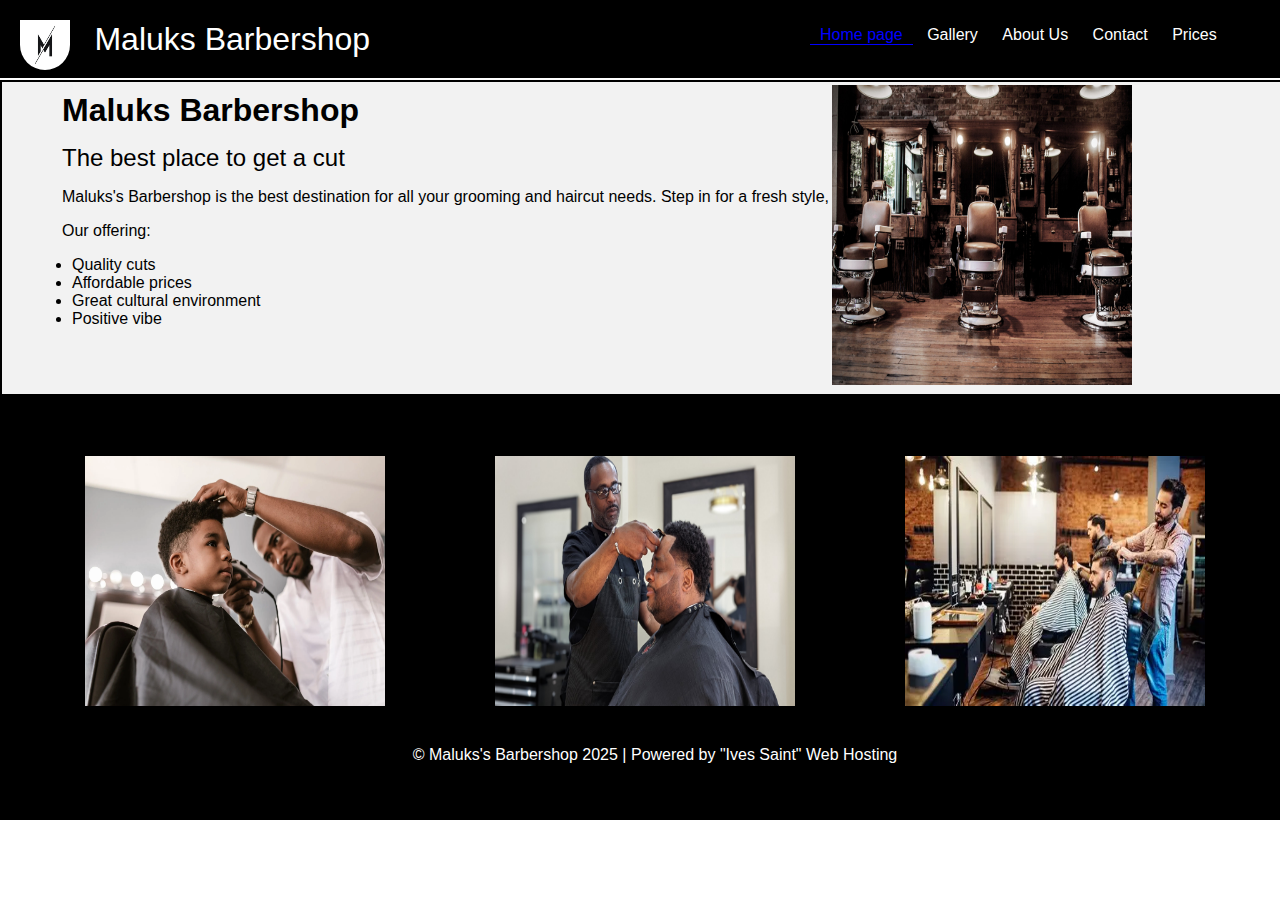
<file: maluks's_barbershop/index.html>
<!DOCTYPE html>
<html lang="en">
<head>
    <!-- Title of the web page -->
    <title>Maluks barber</title>
<link rel="stylesheet" href="styles.css">
</head>
    <body>

        <div id="group">
<!--header containing all the links for the top level navigation-->
            <header>
<!-- Logo -->
                <img src="images/logo-1.jpg" id="logo">
                <h class="title">Maluks Barbershop</h>
<!--Navigation bar-->
                <nav id="topNav">
                    <ul>
                        <li class="activePage"><a>Home page</a></li>
                        <li><a href="gallery.html">Gallery</a></li>
                        <li><a href="about.html">About Us</a></li>
                        <li><a href="contact.html">Contact</a></li>
                        <li><a href="prices.html">Prices</a></li>
                    </ul>
                </nav>
            </header>
<!-- Main contains majority of the pages content -->
            <main id="home">
      <!-- Dynamic content will be injected here -->
    </main>

    <footer>
      <div id="footerImages"></div>
      <p id="footerBottom">
        &copy; Maluks's Barbershop 2025 | Powered by "Ives Saint" Web Hosting
      </p>
    </footer>
  </div>

  <script>
    // --- Dynamic homepage content ---
    const homeContent = {
      title: "Maluks Barbershop",
      subtitle: "The best place to get a cut",
      heroImage: "images/barb1.jpg",
      description:
        "Maluks's Barbershop is the best destination for all your grooming and haircut needs. Step in for a fresh style, great atmosphere, and affordable prices.",
      offerings: [
        "Quality cuts",
        "Affordable prices",
        "Great cultural environment",
        "Positive vibe",
      ],
      footerImages: [
        "images/barb2.png",
        "images/barb3.png",
        "images/barb4.webp",
      ],
    };

    // Get the main container
    const homeSection = document.getElementById("home");

    // Build the dynamic HTML content
    const homeHTML = `
      <h1>${homeContent.title}</h1>
      <h2>${homeContent.subtitle}</h2>
      <img src="${homeContent.heroImage}" id="homeBarb" alt="Barbershop Hero">
      <p>${homeContent.description}</p>
      <p>Our offering:</p>
      <ul id="points">
        ${homeContent.offerings.map((item) => `<li>${item}</li>`).join("")}
      </ul>
    `;

    // Inject content into the DOM
    homeSection.innerHTML = homeHTML;

    // Dynamically load footer images
    const footerContainer = document.getElementById("footerImages");
    homeContent.footerImages.forEach((src) => {
      const img = document.createElement("img");
      img.src = src;
      img.classList.add("barb");
      img.alt = "Barbershop style";
      footerContainer.appendChild(img);
    });
  </script>

        </div>
    </body>
</html>
</file>
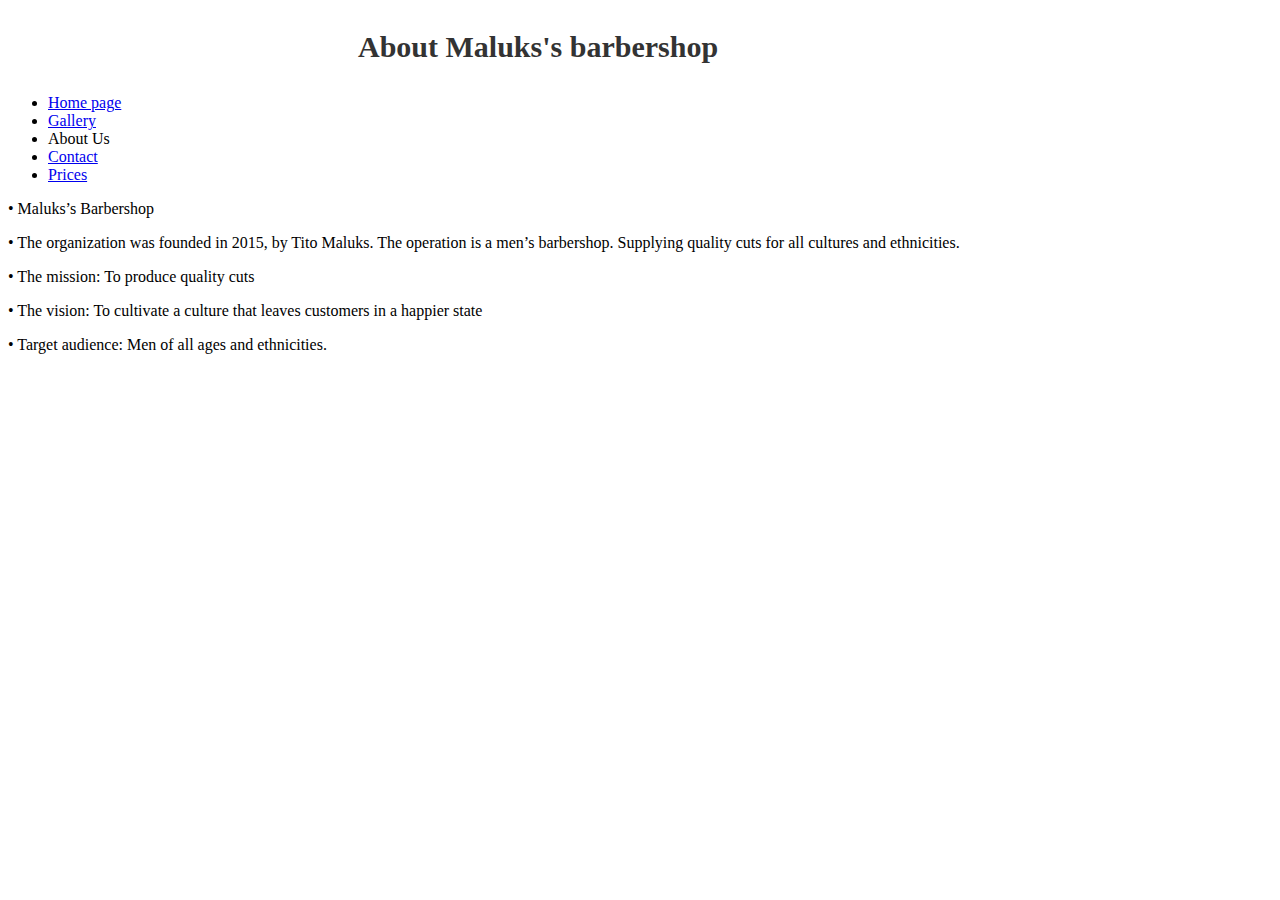
<file: maluks's_barbershop/about.html>
<!DOCTYPE html>
<html lang="en">
<head>
    <meta charset="UTF-8">
    <meta name="viewport" content="width=device-width, initial-scale=1.0">
    <title>About</title>
</head>
<style>
    .title {
        font-size: 30px;
        font-weight: bold;
        margin-left: 350px;
        color: #333;
    }
</style>
<body>
   <header>
       <p class="title">About Maluks's barbershop</p>
         <nav>
                <ul>
                    <li><a href="index.html">Home page</a></li>
                    <li><a href="gallery.html">Gallery</a></li>
                    <li><a>About Us</a></li>
                    <li><a href="contact.html">Contact</a></li>
                    <li><a href="prices.html">Prices</a></li>
                </ul>
            </nav>
    </header> 
     
        <p>• Maluks’s Barbershop</p>
        <p>• The organization was founded in 2015, by Tito Maluks. The operation is a men’s
        barbershop. Supplying quality cuts for all cultures and ethnicities.</p>
        <p>• The mission: To produce quality cuts</p>
        <p>• The vision: To cultivate a culture that leaves customers in a happier state</p>
        • Target audience: Men of all ages and ethnicities.
</p>
</body>
</html>
</file>
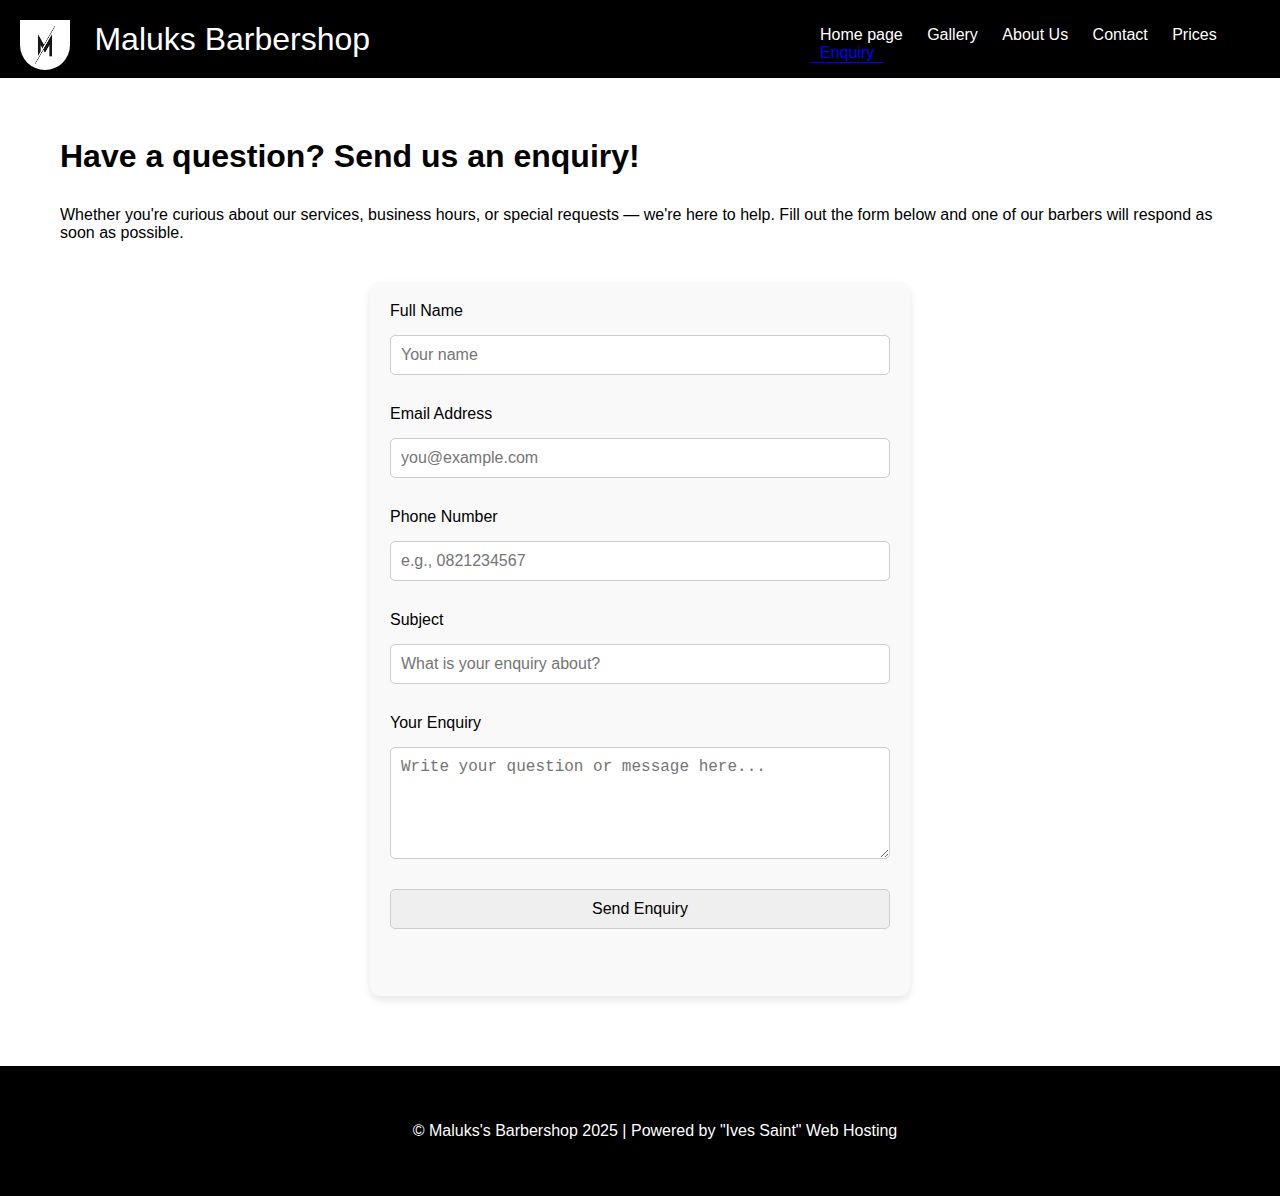
<file: maluks's_barbershop/enquiry.html>
<!DOCTYPE html>
<html lang="en">
<head>
  <meta charset="UTF-8" />
  <meta name="viewport" content="width=device-width, initial-scale=1.0" />
  <title>Enquire | Maluks Barbershop | Ask About Our Services</title>
  <meta name="description" content="Have a question about Maluks Barbershop? Submit an enquiry about our services, products, or barbering experience. We’ll get back to you as soon as possible." />
  <meta name="keywords" content="Maluks Barbershop enquiry, barber questions, haircut information, barbershop enquiries, Maluks Barbershop services, grooming advice" />
  <meta name="author" content="Maluks Barbershop" />
  <link rel="stylesheet" href="styles.css" />
</head>
<body>
  <div id="group">
    <!-- Header -->
    <header>
      <img src="images/logo-1.jpg" id="logo" alt="Maluks Barbershop Logo" />
      <h class="title">Maluks Barbershop</h>
      <nav id="topNav">
        <ul>
          <li><a href="index.html">Home page</a></li>
          <li><a href="gallery.html">Gallery</a></li>
          <li><a href="about.html">About Us</a></li>
          <li><a href="contact.html">Contact</a></li>
          <li><a href="prices.html">Prices</a></li>
          <li class="activePage"><a>Enquiry</a></li>
        </ul>
      </nav>
    </header>

    <!-- Main Section -->
    <main>
      <h1 id="heading3">Have a question? Send us an enquiry!</h1>
      <p>
        Whether you're curious about our services, business hours, or special requests — we're here to help.
        Fill out the form below and one of our barbers will respond as soon as possible.
      </p>

      <form id="enquiryForm">
        <label for="name">Full Name</label>
        <input type="text" id="name" name="name" placeholder="Your name" required />
        <div class="error" id="nameError"></div>

        <label for="email">Email Address</label>
        <input type="email" id="email" name="email" placeholder="you@example.com" required />
        <div class="error" id="emailError"></div>

        <label for="phone">Phone Number</label>
        <input type="tel" id="phone" name="phone" placeholder="e.g., 0821234567" required />
        <div class="error" id="phoneError"></div>

        <label for="subject">Subject</label>
        <input type="text" id="subject" name="subject" placeholder="What is your enquiry about?" required />
        <div class="error" id="subjectError"></div>

        <label for="message">Your Enquiry</label>
        <textarea id="message" name="message" rows="5" placeholder="Write your question or message here..." required></textarea>
        <div class="error" id="messageError"></div>

        <button type="submit">Send Enquiry</button>
        <p class="success" id="successMsg"></p>
      </form>
    </main>

    <!-- Footer -->
    <footer>
      <p id="footerBottom">
        &copy; Maluks's Barbershop 2025 | Powered by "Ives Saint" Web Hosting
      </p>
    </footer>
  </div>

  <script>
  const form = document.getElementById("enquiryForm");
  const successMsg = document.getElementById("successMsg");

  form.addEventListener("submit", (e) => {
    e.preventDefault();

    // Reset previous messages
    document.querySelectorAll(".error").forEach((el) => (el.textContent = ""));
    successMsg.textContent = "";
    successMsg.style.color = "green";

    const name = form.name.value.trim();
    const email = form.email.value.trim();
    const phone = form.phone.value.trim();
    const subject = form.subject.value.trim();
    const message = form.message.value.trim();
    let isValid = true;
    let firstInvalidEl = null;

    // Validate name
    if (name.length < 2) {
      document.getElementById("nameError").textContent = "Please enter a valid name.";
      isValid = false;
      firstInvalidEl = firstInvalidEl || form.name;
    }

    // Validate email
    const emailRegex = /^[^\s@]+@[^\s@]+\.[^\s@]+$/;
    if (!emailRegex.test(email)) {
      document.getElementById("emailError").textContent = "Please enter a valid email address.";
      isValid = false;
      firstInvalidEl = firstInvalidEl || form.email;
    }

    // Validate phone
    const phoneRegex = /^\d{10}$/;
    if (!phoneRegex.test(phone)) {
      document.getElementById("phoneError").textContent = "Please enter a 10-digit phone number (e.g. 0821234567).";
      isValid = false;
      firstInvalidEl = firstInvalidEl || form.phone;
    }

    // Validate subject
    if (subject.length < 3) {
      document.getElementById("subjectError").textContent = "Please enter a subject for your enquiry.";
      isValid = false;
      firstInvalidEl = firstInvalidEl || form.subject;
    }

    if (message.length < 10) {
      document.getElementById("messageError").textContent = "Please provide more details in your enquiry.";
      isValid = false;
      firstInvalidEl = firstInvalidEl || form.message;
    }

    if (!isValid) {
      if (firstInvalidEl) firstInvalidEl.focus();
      return;
    }

    // Success message
    successMsg.textContent = "Thank you! Your enquiry has been sent successfully.";
    form.reset();

    successMsg.style.opacity = "1";
    setTimeout(() => {
      successMsg.style.transition = "opacity 1s";
      successMsg.style.opacity = "0";
    }, 4000);
  });
</script>

</body>
</html>
</file>
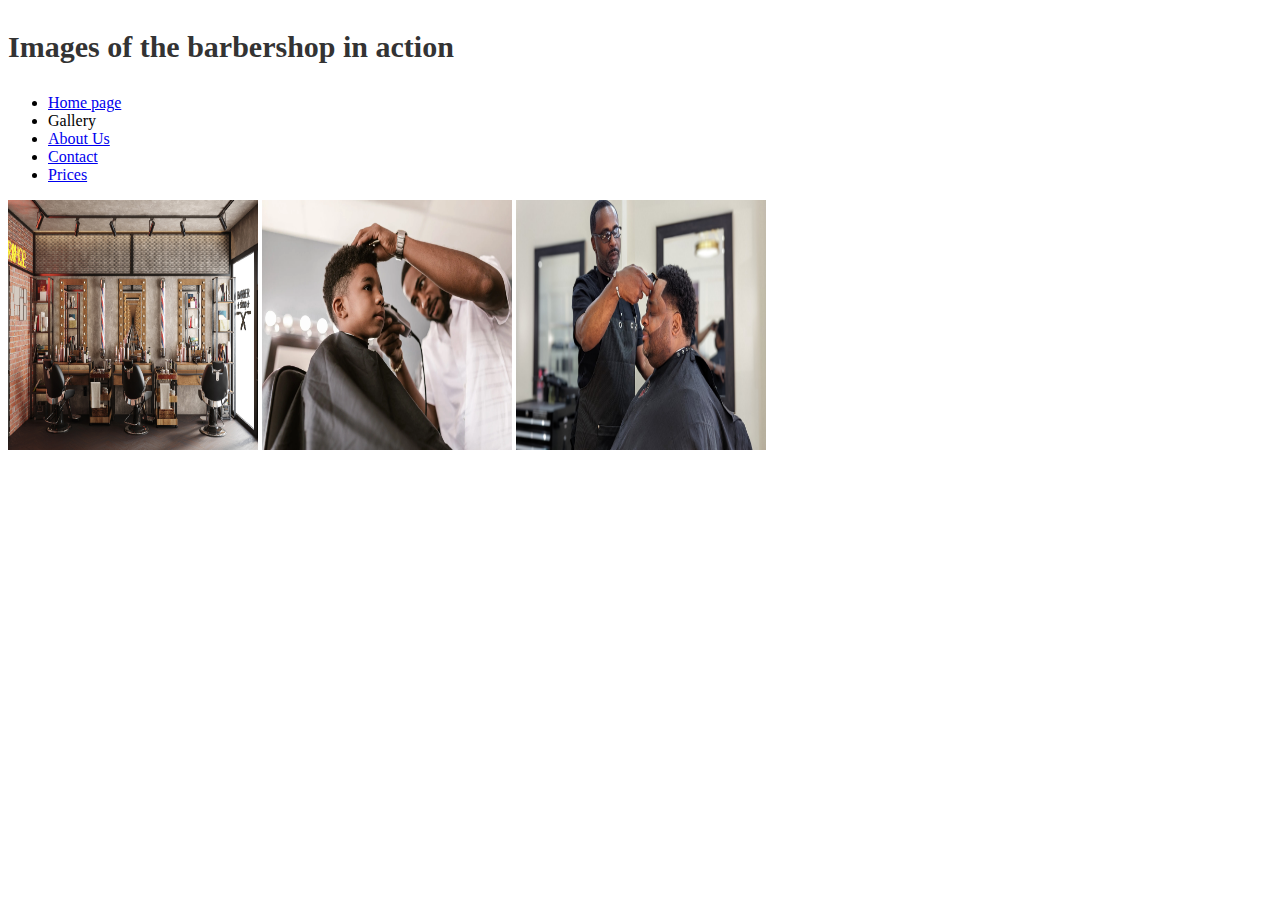
<file: maluks's_barbershop/gallery.html>
<!DOCTYPE html>
<html lang="en">
<head>
    <meta charset="UTF-8">
    <meta name="viewport" content="width=device-width, initial-scale=1.0">
    <title>Gallery</title>
</head>
<style>
.barb1 {
    width: 250px;
    height: 250px;
}
.title {
        font-size: 30px;
        font-weight: bold;
        margin-left: auto;
        color: #333;
}
</style>
<body>
    <header>
    <p class="title">Images of the barbershop in action</p>
    
         <nav>
                <ul>
                    <li><a href="index.html">Home page</a></li>
                    <li><a>Gallery</a></li>
                    <li><a href="about.html">About Us</a></li>
                    <li><a href="contact.html">Contact</a></li>
                    <li><a href="prices.html">Prices</a></li>
                </ul>
            </nav>
    </header>
    <img src="images/barb1.png" class="barb1">
    <img src="images/barb2.png" class="barb1">
    <img src="images/barb3.png" class="barb1">
</body>
</html>
</file>
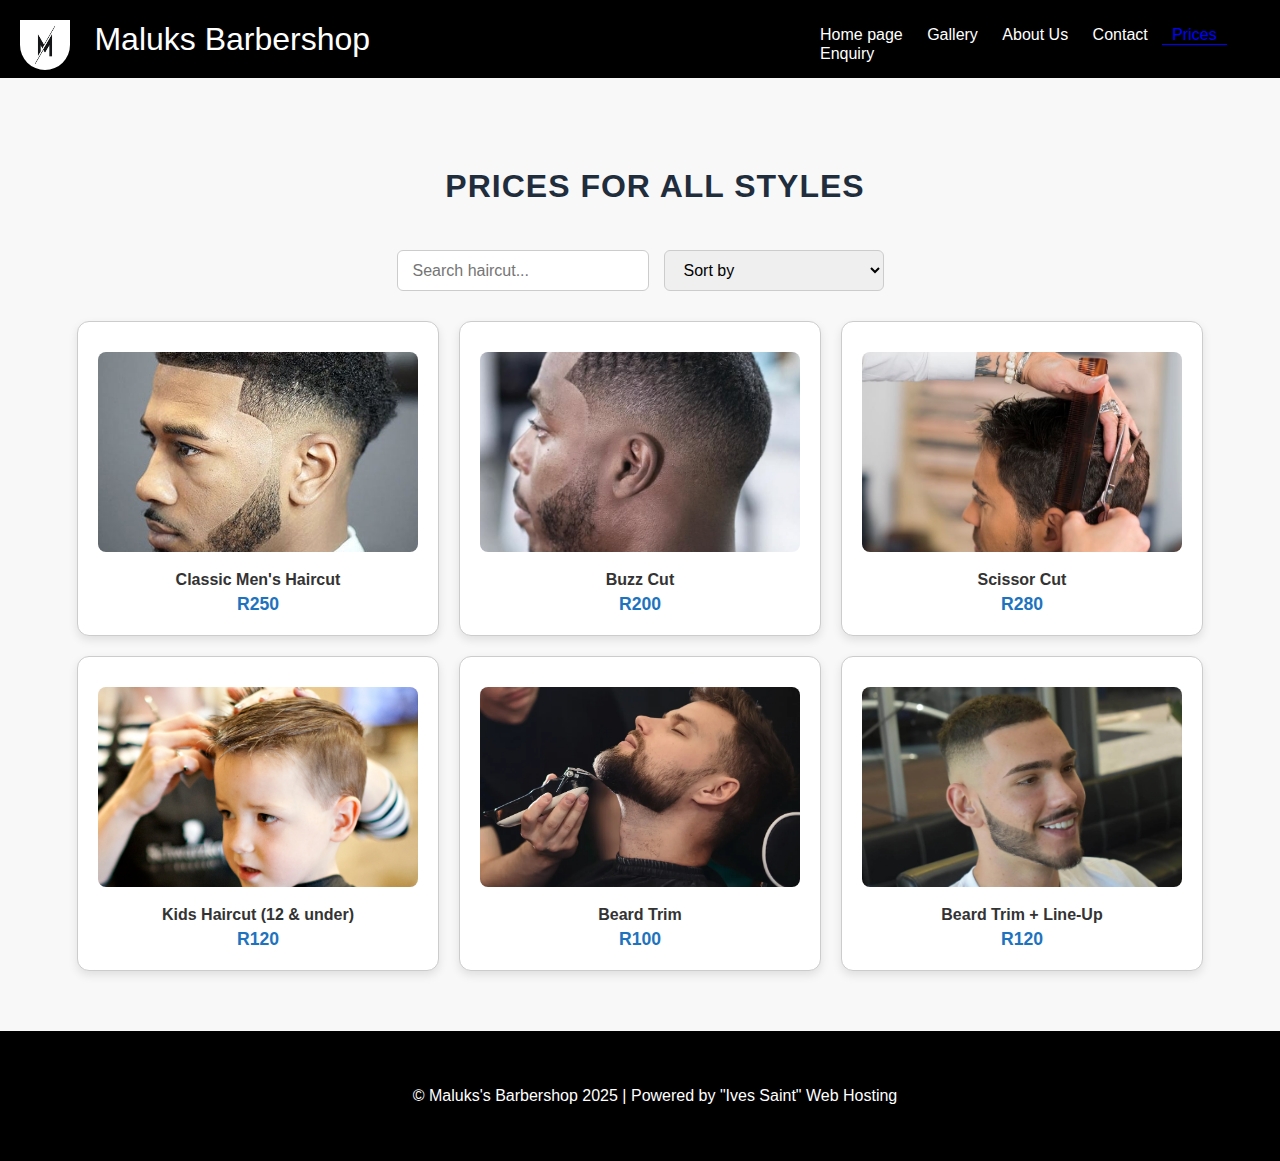
<file: maluks's_barbershop/prices.html>
<!DOCTYPE html>
<html lang="en">
<head>
    <meta charset="UTF-8">
    <meta name="viewport" content="width=device-width, initial-scale=1.0">
    <title>Prices | Maluks Barbershop – Affordable Haircuts & Grooming in South Africa</title>
    <meta name="description" content="Check out Maluks Barbershop’s affordable prices for haircuts, beard trims, and kids’ styles. Quality grooming at great rates for everyone.">
    <meta name="keywords" content="barbershop prices, haircut cost, beard trim price, affordable barbershop, kids haircut, Maluks Barbershop South Africa">
    <meta name="author" content="Maluks Barbershop" />
    <link rel="stylesheet" href="styles.css">
</head>
    <body>
        <div id="group">
            <header>
                <img src="images/logo-1.jpg" id="logo">
                <h class="title">Maluks Barbershop</h>
                <nav id="topNav">
                    <ul>
                        <li><a href="index.html">Home page</a></li>
                        <li><a href="gallery.html">Gallery</a></li>
                        <li><a href="about.html">About Us</a></li>
                        <li><a href="contact.html">Contact</a></li>
                        <li class="activePage"><a>Prices</a></li>
                        <li><a href="enquiry.html">Enquiry</a></li>
                    </ul>
                </nav>
            </header>
        
<main id="prices">
      <h1 id="heading2">Prices for all styles</h1>

      <!-- Search and Sort Controls -->
      <div class="search-sort">
        <input
          type="text"
          id="searchBar"
          placeholder="Search haircut..."
        />
        <select id="sortSelect">
          <option value="default">Sort by</option>
          <option value="low-high">Price: Low to High</option>
          <option value="high-low">Price: High to Low</option>
        </select>
      </div>

      <!-- Prices Cards -->
      <div class="prices-container" id="pricesContainer">
        <div class="price-card" data-name="Classic Men's Haircut" data-price="250">
          <img src="images/cut1.jpg" class="cut" alt="Classic Men's Haircut" />
          <div class="service-name">Classic Men's Haircut</div>
          <div class="price">R250</div>
        </div>

        <div class="price-card" data-name="Buzz Cut" data-price="200">
          <img src="images/cut2.jpg" class="cut" alt="Buzz Cut" />
          <div class="service-name">Buzz Cut</div>
          <div class="price">R200</div>
        </div>

        <div class="price-card" data-name="Scissor Cut" data-price="280">
          <img src="images/cut8.jpg" class="cut" alt="Scissor Cut" />
          <div class="service-name">Scissor Cut</div>
          <div class="price">R280</div>
        </div>

        <div class="price-card" data-name="Kids Haircut" data-price="120">
          <img src="images/cut9.webp" class="cut" alt="Kids Haircut" />
          <div class="service-name">Kids Haircut (12 & under)</div>
          <div class="price">R120</div>
        </div>

        <div class="price-card" data-name="Beard Trim" data-price="100">
          <img src="images/cut7.webp" class="cut" alt="Beard Trim" />
          <div class="service-name">Beard Trim</div>
          <div class="price">R100</div>
        </div>

        <div class="price-card" data-name="Beard Trim Line-Up" data-price="120">
          <img src="images/cut10.webp" class="cut" alt="Beard Trim + Line-Up" />
          <div class="service-name">Beard Trim + Line-Up</div>
          <div class="price">R120</div>
        </div>
      </div>
    </main>

    <footer>
      <p id="footerBottom">
        &copy; Maluks's Barbershop 2025 | Powered by "Ives Saint" Web Hosting
      </p>
    </footer>
  </div>

  <script>
    const searchBar = document.getElementById("searchBar");
    const sortSelect = document.getElementById("sortSelect");
    const container = document.getElementById("pricesContainer");
    const cards = Array.from(container.getElementsByClassName("price-card"));

    // 🔍 Filter functionality
    searchBar.addEventListener("input", () => {
      const term = searchBar.value.toLowerCase();
      cards.forEach((card) => {
        const name = card.dataset.name.toLowerCase();
        card.style.display = name.includes(term) ? "block" : "none";
      });
    });

    // 🔽 Sort functionality
    sortSelect.addEventListener("change", () => {
      const value = sortSelect.value;
      let sortedCards = [...cards];

      if (value === "low-high") {
        sortedCards.sort((a, b) => a.dataset.price - b.dataset.price);
      } else if (value === "high-low") {
        sortedCards.sort((a, b) => b.dataset.price - a.dataset.price);
      } else {
        // default order (reset)
        sortedCards = cards;
      }

      container.innerHTML = "";
      sortedCards.forEach((card) => container.appendChild(card));
    });
  </script>
        </div>
    </body>
</html>
</file>
<file: maluks's_barbershop/styles.css>
body{
    background-color:white;
    margin: 0px;
    font-family: Arial, Helvetica, sans-serif;
    position: relative;
}
#topNav{
    position: absolute;
    width: 500px;
    top: 10px;
    right: 10px;
}

#topNav li{
    display: inline-block;
    padding-left: 10px;
    padding-right: 10px;
}

a:link{
    color: white;
    text-decoration: none;
}

a:visited{
    color: white;
}

a:hover{
    color: blue;
}

.activePage{
    color: blue;
    border-bottom: solid thin blue;
}

#home{
    background-color: #F2F2F2;
    border: 2px solid black;
    padding-top: 10px;
    margin-top: 2px;
    padding-bottom: 50px;
    width: 100%;
}

header {
    background-color: black;
    padding-bottom: 20px;
}
/* fix this style */
#logo {
    transform: rotate(90deg);
    width: 50px;
    height:50px;
    border-radius: 100px;
    padding-left: 40px; 
}

#homeBarb{
   width: 300px;
   height: 300px;
    position: absolute;
    padding-left: 800px;
    top: 85px; 
}

.barb{
    width: 300px;
    height: 250px;
    margin-right: 50px;
    margin-top: 40px;
    padding-left: 60px;
}
/* fix this style */
#footerBottom {
    background-color: black;
    padding-bottom: 20px;
    padding-top: 20px;
    color: white;
    text-align: center;
}

#form {
    padding-left: 300px;
}
/* fix this style */
.barb1 {
    width: 300px;
    height: 250px;
    margin-right: 50px;
    margin-top: 40px;
    padding-left: 60px;
}
/* ===== Prices Page Styling ===== */
 #prices {
      background: #f8f8f8;
      padding: 60px 30px;
      text-align: center;
    }

    #heading2 {
      font-size: 2rem;
      color: #1f2d3d;
      margin-bottom: 30px;
      text-transform: uppercase;
      letter-spacing: 1px;
    }

    /* --- Search and Sort Bar --- */
    .search-sort {
      display: flex;
      flex-wrap: wrap;
      justify-content: center;
      gap: 15px;
      margin-bottom: 30px;
    }

    .search-sort input,
    .search-sort select {
      padding: 10px 15px;
      border: 1px solid #ccc;
      border-radius: 6px;
      font-size: 1rem;
      width: 220px;
    }

    /* --- Prices Container --- */
    .prices-container {
      display: flex;
      flex-wrap: wrap;
      justify-content: center;
      align-items: stretch;
      gap: 20px;
    }

    /* --- Cards --- */
    .price-card {
      background-color: #ffffff;
      border: 1.5px solid #ccc;
      border-radius: 12px;
      width: 320px;
      padding: 20px;
      text-align: center;
      font-weight: bold;
      box-shadow: 0 4px 10px rgba(0, 0, 0, 0.1);
      transition: transform 0.3s ease, box-shadow 0.3s ease;
    }

    .price-card:hover {
      transform: translateY(-8px);
      box-shadow: 0 8px 20px rgba(0, 0, 0, 0.2);
    }

    .cut {
      width: 100%;
      height: 200px;
      object-fit: cover;
      border-radius: 8px;
      margin: 10px 0 15px;
      transition: transform 0.3s ease;
    }

    .cut:hover {
      transform: scale(1.05);
    }

    .service-name {
      color: #333;
      font-size: 1rem;
      font-weight: 600;
      margin-bottom: 5px;
    }

    .price {
      color: #1E73BE;
      font-size: 1.1rem;
      font-weight: 700;
    }

/* --- Responsive Layout --- */
@media (max-width: 1024px) {
    #art1, #art2, #art3 {
        width: 45%;
    }
}

@media (max-width: 768px) {
    #art1, #art2, #art3 {
        width: 90%;
        margin: 20px auto;
    }

    #heading2 {
        font-size: 1.6rem;
    }
}

.break {
    clear: both;
}

h1{
    font-size: 2em;
    padding-left: 30px;
    padding-bottom: 15px;
    margin: 0%;
}

h2{
    font-size: 1.5em;
    font-weight: lighter;
    margin: 0%;
    padding-left: 30px;
}

p {
    font-size: 1em;
    padding-left: 30px;
}

#heading1, #heading2, #heading3, #heading4 {
    font-size: 2em;
    padding-left: 30px;
    padding-bottom: 15px;
    margin: 0%;
    padding-top: 30px;  
}

.title {
    color: white;
    font-size: 2em;
}

@media only screen and (max-width: 960px) {
    body {
        width: 360px;
        margin-left: 80px;
    }

    header {
        height: 375px;
    }

    #topNav {
        position: absolute;
        width: 350px;
        top: 50px;
        right: 5px;
    }

    #topNav li {
        display: block;
        padding-bottom: 10px;
        padding-top: 10px;
    }

    #home {
        padding-right: 20px;
        width: 340px;
    }

    #footerBottom {
        padding-left: 10px;
    }

    #form {
        width: 320px;
        padding-left: 30px;
    }

    h1 {
        font-size: 1em;
        padding-left: 15px;
        padding-bottom: 7.5px;
        margin: 0%;
    }

    h2{
        font-size: 0.75em;
        font-weight: lighter;
        margin: 0%;
        padding-left: 15px;
    }

    p {
        font-size: 0.5em;
        padding-left: 15px;
    }

    #heading1, #heading2, #heading3, #heading4 {
        font-size: 1em;
        padding-left: 15px;
        padding-bottom: 7.5px;
        margin: 0%;
        padding-top: 15px;  
    }

    .title {
        color: white;
        font-size: 1em;
    }

    #points {
        font-size: 0.5em;
        padding-left: 25px;
    }

    #logo {
        width: 25px;
        height:25px;
        border-radius: 50px;
        padding-left: 20px; 
    }

    #topNav li{
        padding-left: 5px;
        padding-right: 5px;
        font-size: 0.75em;
    }

    #homeBarb{
        width: 100px;
        height: 100px;
        position: absolute;
        padding-left: 225px;
        top: 440px; 
    }

    .barb{
        width: 90px;
        height: 60px;
        margin-right: 5px;
        margin-top: 20px;
        padding-left: 15px;
    }

    header {
        padding-bottom: 1px;
    }

    #art1, #art2, #art3 {
        margin-left: 25px;
    }

    .barb1 {
        padding-left: 30px;
    }
}

        form {
            max-width: 500px;
            margin: 40px auto;
            display: flex;
            flex-direction: column;
            gap: 15px;
            background-color: #f9f9f9;
            padding: 20px;
            border-radius: 10px;
            box-shadow: 0 4px 8px rgba(0,0,0,0.1);
        }

        input, textarea, button {
            padding: 10px;
            border: 1px solid #ccc;
            border-radius: 5px;
            font-size: 1rem;
        }

        input:focus, textarea:focus {
            border-color: #1E73BE;
            outline: none;
        }

        .error {
            color: red;
            font-size: 0.9em;
        }

        .success {
            color: green;
            text-align: center;
        }
        /* ===== Main Content ===== */
main {
    padding: 30px;
}

h1#heading1 {
    font-size: 2em;
    margin-bottom: 20px;
}

/* ===== Gallery Styling ===== */
#gallery {
    display: flex;
    flex-wrap: wrap;
    gap: 20px;
    justify-content: center;
}

.barb1 {
    width: 300px;
    height: 250px;
    object-fit: cover;
    border-radius: 8px;
    cursor: pointer;
    transition: transform 0.3s ease;
}

.barb1:hover {
    transform: scale(1.05);
}

/* ===== Lightbox Styling ===== */
#lightboxOverlay {
    position: fixed;
    top: 0;
    left: 0;
    width: 100%;
    height: 100%;
    background: rgba(0,0,0,0.85);
    display: none;
    justify-content: center;
    align-items: center;
    z-index: 1000;
}

#lightboxOverlay img {
    max-width: 90%;
    max-height: 90%;
    border-radius: 8px;
    box-shadow: 0 0 20px rgba(0,0,0,0.5);
}

#lightboxClose {
    position: absolute;
    top: 20px;
    right: 30px;
    font-size: 2.5rem;
    color: white;
    cursor: pointer;
    font-weight: bold;
    transition: color 0.3s ease;
    z-index: 1001;
}

#lightboxClose:hover {
    color: #1E73BE;
}

/* ===== Footer ===== */
footer {
    background-color: black;
    color: white;
    text-align: center;
    padding: 20px 10px;
}

/* ===== Forms ===== */
form {
    max-width: 500px;
    margin: 40px auto;
    display: flex;
    flex-direction: column;
    gap: 15px;
    background-color: #f9f9f9;
    padding: 20px;
    border-radius: 10px;
    box-shadow: 0 4px 8px rgba(0,0,0,0.1);
}

input, textarea, button {
    padding: 10px;
    border: 1px solid #ccc;
    border-radius: 5px;
    font-size: 1rem;
}

input:focus, textarea:focus {
    border-color: #1E73BE;
    outline: none;
}

.error {
    color: red;
    font-size: 0.9em;
}

.success {
    color: green;
    text-align: center;
}

/* ===== Prices Page Styling ===== */
#prices {
    background: #f8f8f8;
    padding: 60px 30px;
    text-align: center;
}

#heading2 {
    font-size: 2rem;
    color: #1f2d3d;
    margin-bottom: 30px;
    text-transform: uppercase;
    letter-spacing: 1px;
}

.search-sort {
    display: flex;
    flex-wrap: wrap;
    justify-content: center;
    gap: 15px;
    margin-bottom: 30px;
}

.search-sort input,
.search-sort select {
    padding: 10px 15px;
    border: 1px solid #ccc;
    border-radius: 6px;
    font-size: 1rem;
    width: 220px;
}

.prices-container {
    display: flex;
    flex-wrap: wrap;
    justify-content: center;
    gap: 20px;
}

.price-card {
    background-color: #ffffff;
    border: 1.5px solid #ccc;
    border-radius: 12px;
    width: 320px;
    padding: 20px;
    text-align: center;
    font-weight: bold;
    box-shadow: 0 4px 10px rgba(0, 0, 0, 0.1);
    transition: transform 0.3s ease, box-shadow 0.3s ease;
}

.price-card:hover {
    transform: translateY(-8px);
    box-shadow: 0 8px 20px rgba(0, 0, 0, 0.2);
}

.cut {
    width: 100%;
    height: 200px;
    object-fit: cover;
    border-radius: 8px;
    margin: 10px 0 15px;
    transition: transform 0.3s ease;
}

.cut:hover {
    transform: scale(1.05);
}

.service-name {
    color: #333;
    font-size: 1rem;
    font-weight: 600;
    margin-bottom: 5px;
}

.price {
    color: #1E73BE;
    font-size: 1.1rem;
    font-weight: 700;
}
</file>
